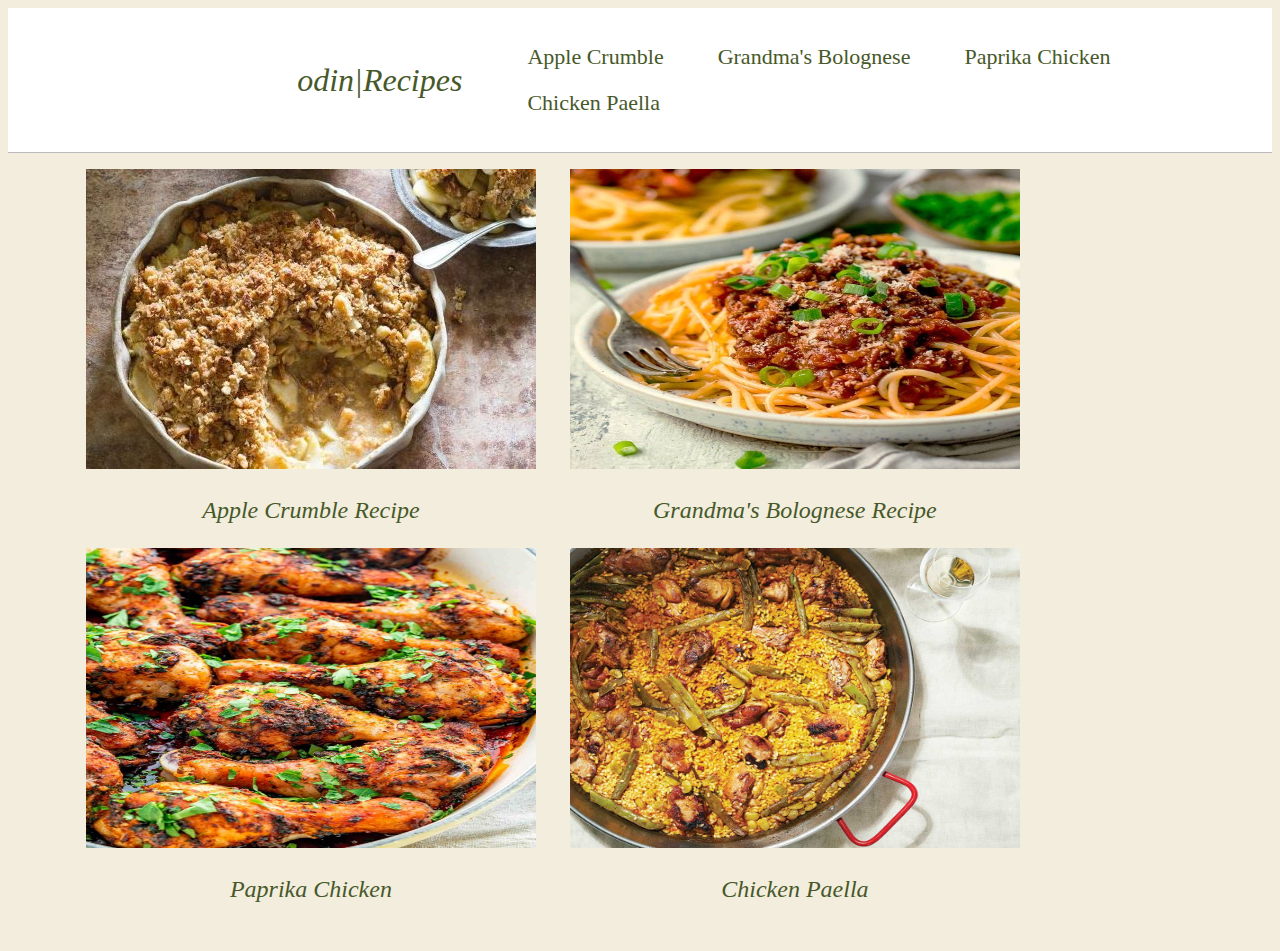
<file: index.html>
<!DOCTYPE html>
<html lang = "en">
    <head>
        <meta charset = "utf-8">
        <meta name="viewport" width="width=device-width, initial-scale=1.0">
        <link rel="stylesheet" href="index_styles.css">
        <link rel="icon" href="./images/logo.png" type="images/png">
        <title>Odin Recipes</title>
    </head>
    <body>
        <nav>
            <div class="home_container">
                <a class="home" href="./index.html">odin|Recipes</a>
            </div>
            <div class="menu_container">
                <ul>
                    <li><a class="menu" href="./recipes/apple_crumble.html">Apple Crumble</a></li>
                    <li><a class="menu" href="./recipes/bolognese.html">Grandma's Bolognese</a></li>
                    <li><a class="menu" href="./recipes/paprika_chicken.html">Paprika Chicken</a></li>
                    <li><a class="menu" href="./recipes/chicken_paella.html">Chicken Paella</a></li>
                </ul>
            </div>
        </nav>
        <div class="image_container">
            <ul>
                <li>
                    <a href="recipes/apple_crumble.html"><img src="./images/apple-crumble.jpg" alt="apple crumble" width=450 height=300></a>
                    <p>Apple Crumble Recipe</p> 
                </li>
                <li>
                    <a href="recipes/bolognese.html"><img src="./images/bolognese.jpeg" alt="Grandma's Bolognese" width=450 height=300></a>
                    <p>Grandma's Bolognese Recipe</p> 
                </li>
                <li>
                    <a href="recipes/paprika_chicken.html"><img src="./images/paprika-chicken.jpg" alt="Paprika Chicken" width=450 height=300></a>
                    <p>Paprika Chicken</p>
                </li>
                <li>
                    <a href="recipes/chicken_paella.html"><img src="./images/chicken-paella.jpg" alt="Chicken Paella" width=450 height=300></a>
                    <p>Chicken Paella</p>
                </li>
            </ul>
        </div>
    </body>
</html>
</file>
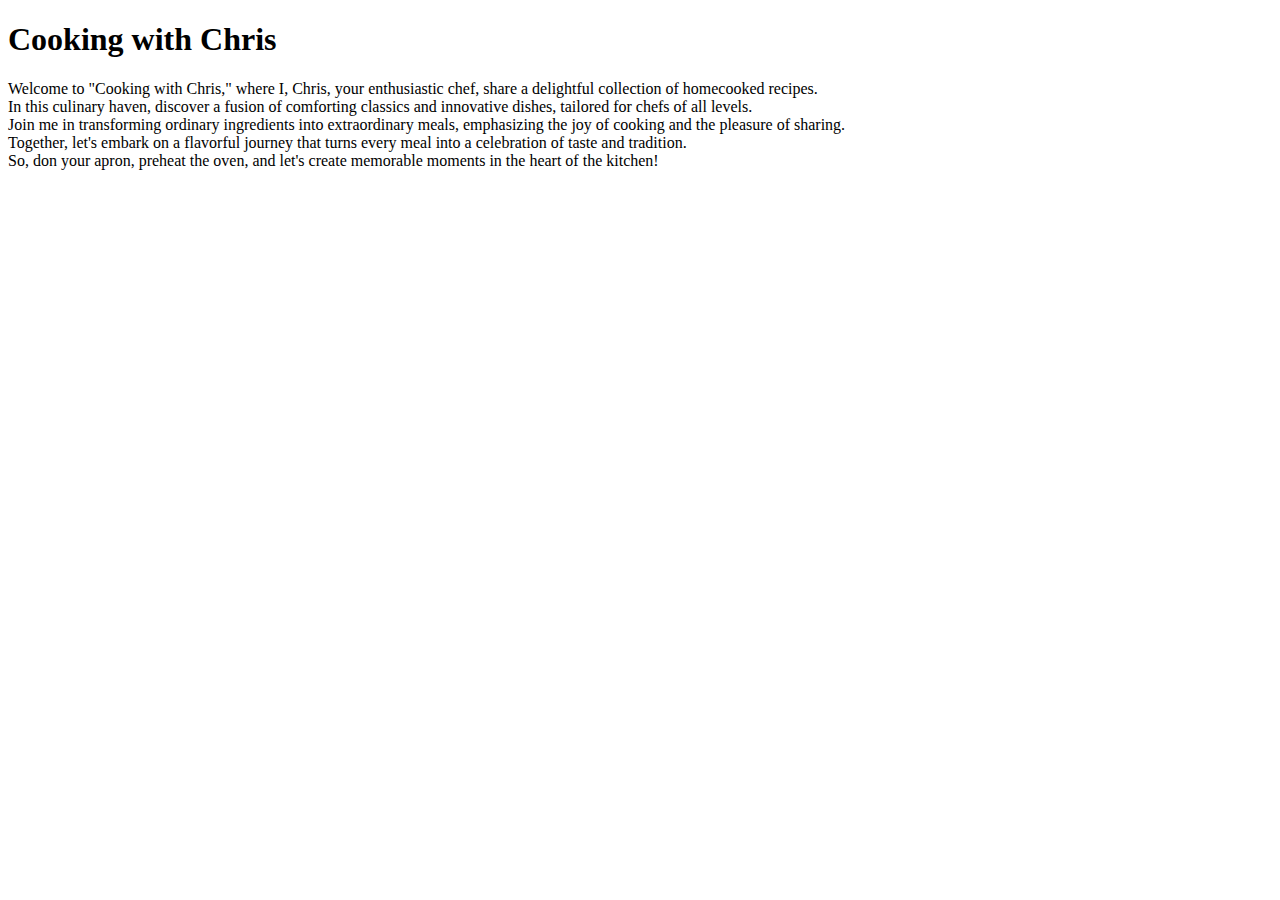
<file: pages/about.html>
<!DOCTYPE html>
<html lang = "en">
    <head>
        <meta charset = "utf-8">
        <title>Cooking with Chris</title>
    </head>
    
    <body>
        <h1>Cooking with Chris</h1>
        <p>Welcome to "Cooking with Chris," where I, Chris, your enthusiastic chef, share a delightful collection of homecooked recipes.<br>
        In this culinary haven, discover a fusion of comforting classics and innovative dishes, tailored for chefs of all levels. <br>
        Join me in transforming ordinary ingredients into extraordinary meals, emphasizing the joy of cooking and the pleasure of sharing. <br>
        Together, let's embark on a flavorful journey that turns every meal into a celebration of taste and tradition. <br>
        So, don your apron, preheat the oven, and let's create memorable moments in the heart of the kitchen!
        </p>
    </body>
</html>
</file>
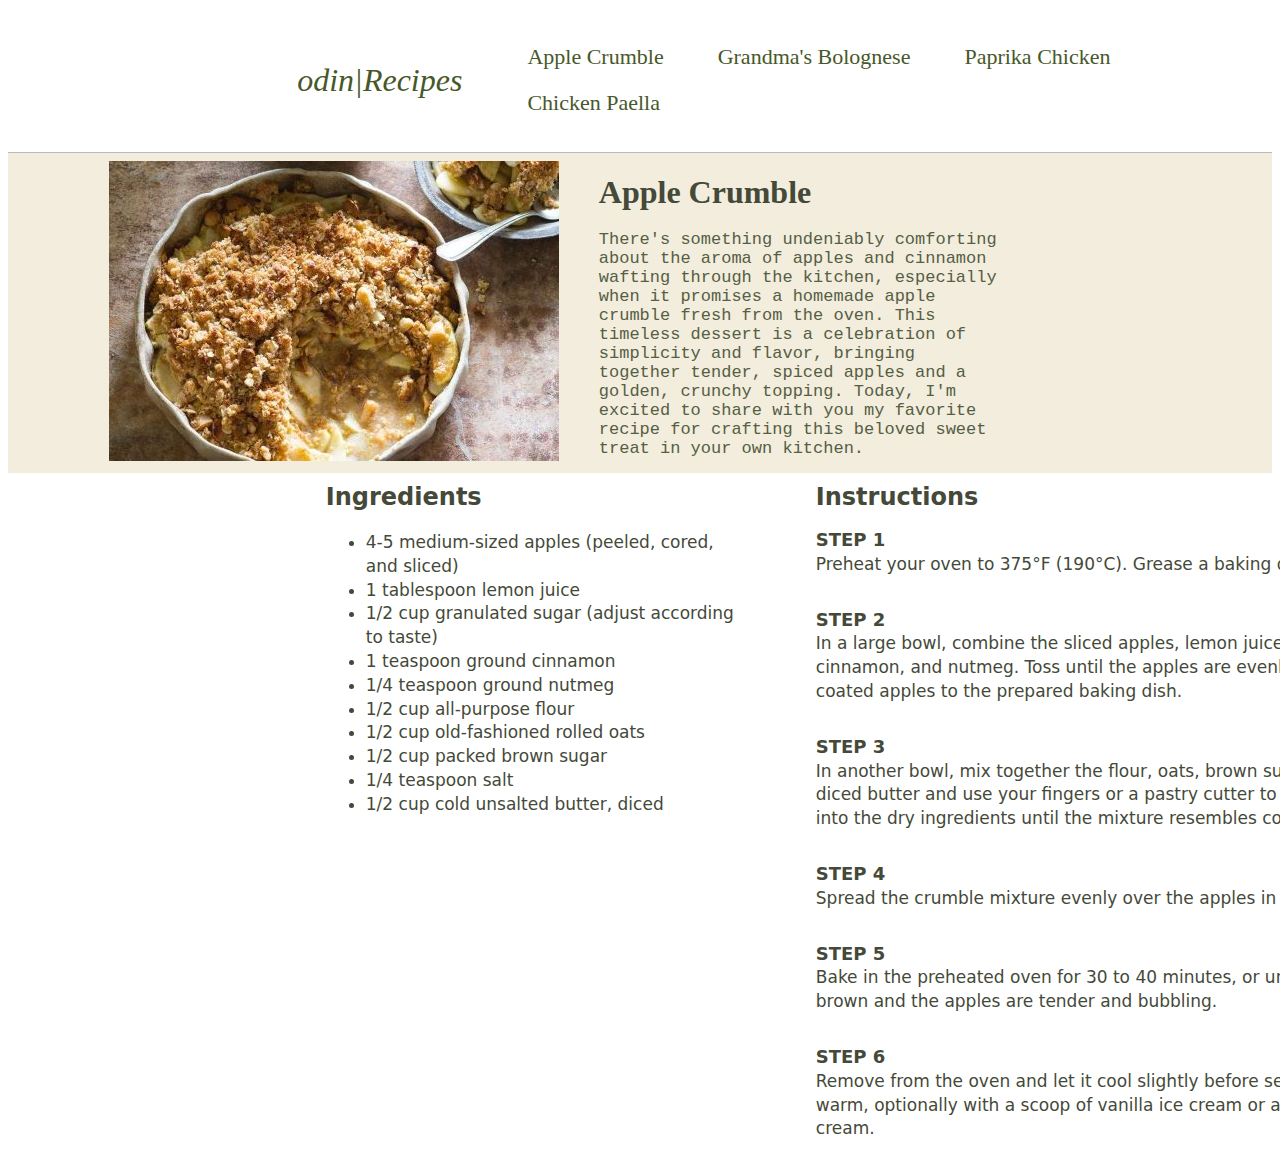
<file: recipes/apple_crumble.html>
<!DOCTYPE html>
<html lang="en">
    <head>
        <meta charset="utf-8">
        <meta name="viewport" content="width=device-width, initial-scale=1.0">
        <link rel="stylesheet" href="styles.css">
        <link rel="icon" href="../images/logo.png" type="image/png">
        <title>Odin Recipes</title>
    </head>
    <body>
        <nav>
            <div class="home_container">
                <a class="home" href="../index.html">odin|Recipes</a>
            </div>
            <div class="menu_container">
                <ul>
                    <li><a class="menu" href="../recipes/apple_crumble.html">Apple Crumble</a></li>
                    <li><a class="menu" href="../recipes/bolognese.html">Grandma's Bolognese</a></li>
                    <li><a class="menu" href="../recipes/paprika_chicken.html">Paprika Chicken</a></li>
                    <li><a class="menu" href="../recipes/chicken_paella.html">Chicken Paella</a></li>
                </ul>
            </div>
        </nav>
        <div class="description_container">
            <div class="image_container">
                <img src="../images/apple-crumble.jpg" alt="apple crumble" width=450>
            </div>    
            <div class="title_container">
                <h1 class="title">Apple Crumble</h1>
                <p class="description">
                    There's something undeniably comforting about the aroma of apples and cinnamon wafting through the kitchen, especially when it promises a
                    homemade apple crumble fresh from the oven. This timeless dessert is a celebration of simplicity and flavor, bringing together tender, spiced
                    apples and a golden, crunchy topping. Today, I'm excited to share with you my favorite recipe for crafting this beloved sweet treat in your own kitchen.
                </p>
            </div>
        </div>
        <div class="content_container">
            <div class="ingredients">
                <h3>Ingredients</h3>
                <ul>
                    <li>4-5 medium-sized apples (peeled, cored, and sliced)</li>
                    <li>1 tablespoon lemon juice</li>
                    <li>1/2 cup granulated sugar (adjust according to taste)</li>
                    <li>1 teaspoon ground cinnamon</li>
                    <li>1/4 teaspoon ground nutmeg</li>
                    <li>1/2 cup all-purpose flour</li>
                    <li>1/2 cup old-fashioned rolled oats</li>
                    <li>1/2 cup packed brown sugar</li>
                    <li>1/4 teaspoon salt</li>
                    <li>1/2 cup cold unsalted butter, diced</li>
                </ul>
            </div>
            <div class="instructions">
                <h3>Instructions</h3>
                <ol>
                    <li><strong>STEP 1</strong><br>
                        Preheat your oven to 375°F (190°C). Grease a baking dish.
                    </li>
                    <li><strong>STEP 2</strong><br>
                        In a large bowl, combine the sliced apples, lemon juice, granulated sugar, cinnamon, and nutmeg. Toss until the apples are evenly coated.
                        Transfer the coated apples to the prepared baking dish.
                    </li>
                    <li><strong>STEP 3</strong><br>
                        In another bowl, mix together the flour, oats, brown sugar, and salt. Add the diced butter and use your fingers or a pastry cutter to 
                        incorporate the butter into the dry ingredients until the mixture resembles coarse crumbs.
                    </li>
                    <li><strong>STEP 4</strong><br>
                        Spread the crumble mixture evenly over the apples in the baking dish.
                    </li>
                    <li><strong>STEP 5</strong><br>
                        Bake in the preheated oven for 30 to 40 minutes, or until the topping is golden brown and the apples are tender and bubbling.
                    </li>
                    <li><strong>STEP 6</strong><br>
                        Remove from the oven and let it cool slightly before serving. You can enjoy it warm, optionally with a scoop of vanilla ice cream or a
                        dollop of whipped cream.
                    </li>
                </ol>
            </div>
        </div>
    </body>
</html>
</file>
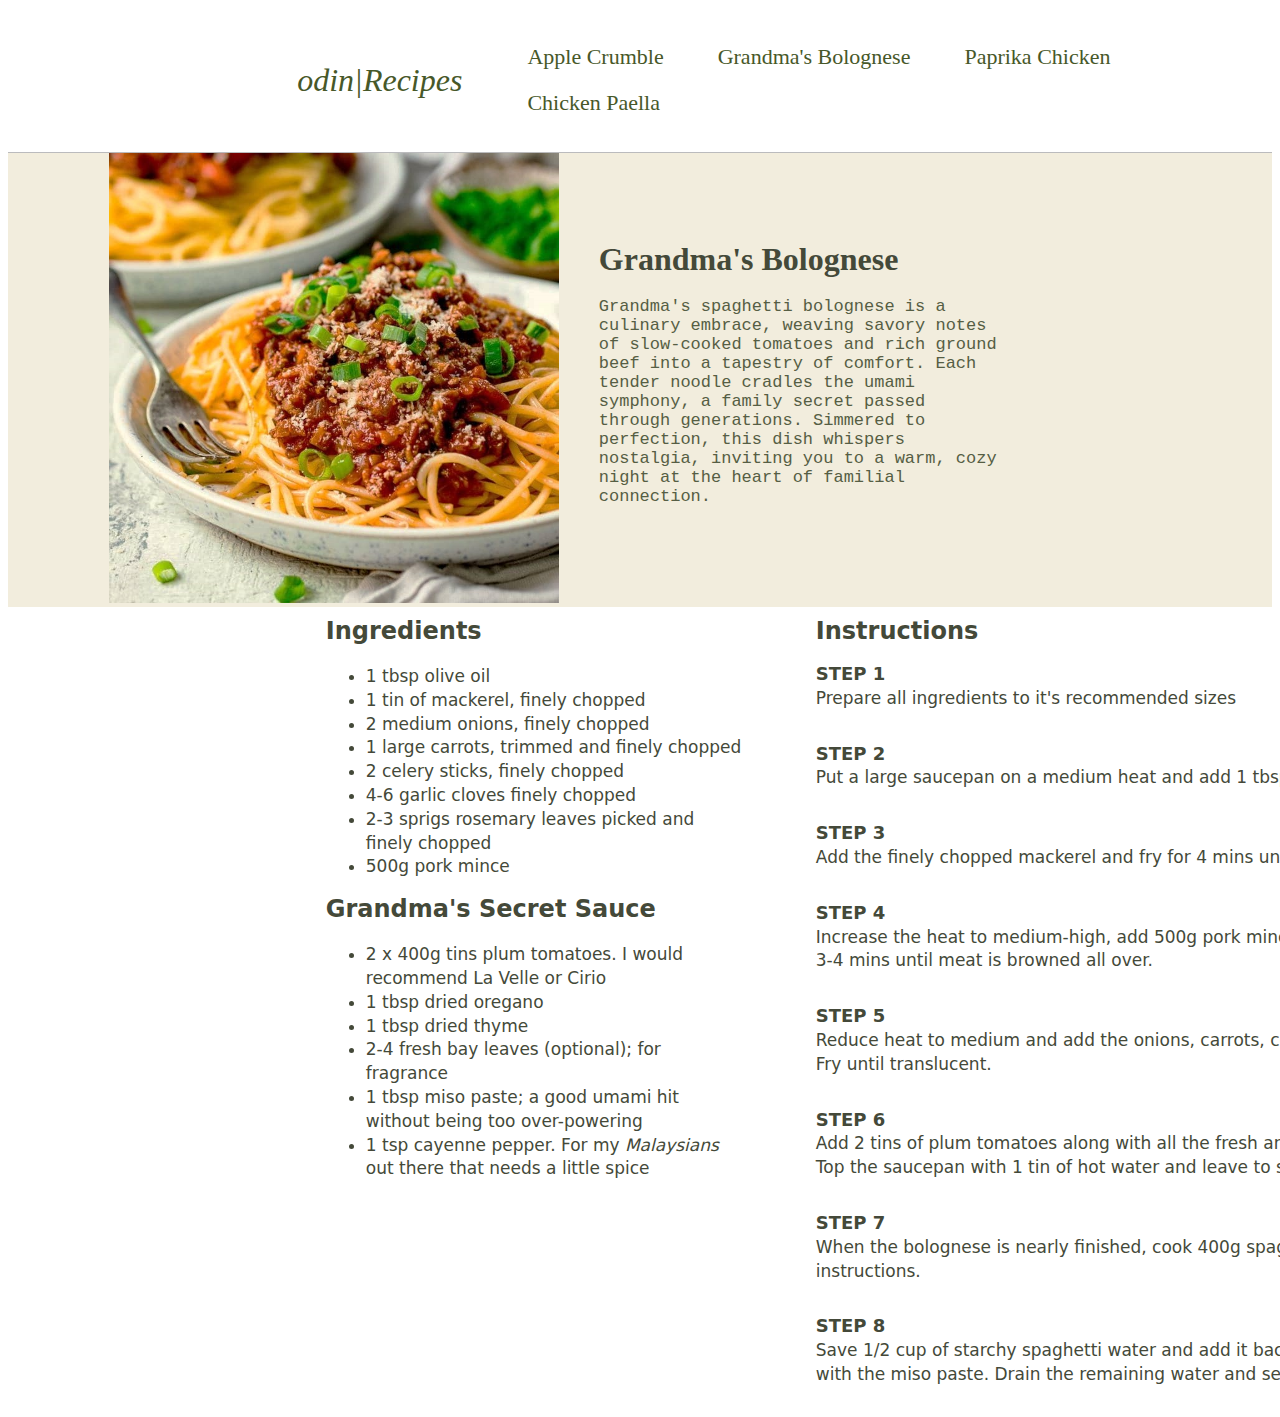
<file: recipes/bolognese.html>
<!DOCTYPE html>
<html lang="en">
    <head>
        <meta charset="utf-8">
        <meta name="viewport" content="width=device-width, initial-scale=1.0">
        <link rel="stylesheet" href="styles.css">
        <link rel="icon" href="../images/logo.png" type="image/png">
        <title>Odin Recipes</title>
    </head>
    <body>
        <nav>
            <div class="home_container">
                <a class="home" href="../index.html">odin|Recipes</a>
            </div>
            <div class="menu_container">
                <ul>
                    <li><a class="menu" href="../recipes/apple_crumble.html">Apple Crumble</a></li>
                    <li><a class="menu" href="../recipes/bolognese.html">Grandma's Bolognese</a></li>
                    <li><a class="menu" href="../recipes/paprika_chicken.html">Paprika Chicken</a></li>
                    <li><a class="menu" href="../recipes/chicken_paella.html">Chicken Paella</a></li>
                </ul>
            </div>
        </nav>
        <div class="description_container">
            <div class="image_container">
                <img src="../images/bolognese.jpeg" alt="Grandma's Spaghetti Bolognese" width=450>
            </div>
            <div class="title_container">
                <h1 class="title">Grandma's Bolognese</h1>
                <p class="description">
                Grandma's spaghetti bolognese is a culinary embrace, weaving savory notes of slow-cooked tomatoes and rich ground beef into a
                tapestry of comfort. Each tender noodle cradles the umami symphony, a family secret passed through generations. Simmered to perfection,
                this dish whispers nostalgia, inviting you to a warm, cozy night at the heart of familial connection.
                </p>
            </div>
        </div>
        <div class="content_container">
            <div class="ingredients">
                <h3>Ingredients</h3>
                <ul>
                    <li>1 tbsp olive oil</li>
                    <li>1 tin of mackerel, finely chopped</li>
                    <li>2 medium onions, finely chopped</li>
                    <li>1 large carrots, trimmed and finely chopped</li>
                    <li>2 celery sticks, finely chopped</li>
                    <li>4-6 garlic cloves finely chopped</li>
                    <li>2-3 sprigs rosemary leaves picked and finely chopped</li>
                    <li>500g pork mince</li>
                </ul>
                <h3>Grandma's Secret Sauce</h3> 
                <ul>
                    <li>2 x 400g tins plum tomatoes. I would recommend La Velle or Cirio</li>
                    <li>1 tbsp dried oregano</li>
                    <li>1 tbsp dried thyme</li>
                    <li>2-4 fresh bay leaves (optional); for fragrance</li>
                    <li>1 tbsp miso paste; a good umami hit without being too over-powering</li>
                    <li>1 tsp cayenne pepper. For my <em>Malaysians</em> out there that needs a little spice</li>
                </ul>
            </div>
            <div class="instructions">
                <h3>Instructions</h3>
                <ol>
                    <li><strong>STEP 1</strong><br>
                        Prepare all ingredients to it's recommended sizes
                    </li>
                    <li><strong>STEP 2</strong><br>
                        Put a large saucepan on a medium heat and add 1 tbsp olive oil.
                    </li>
                    <li><strong>STEP 3</strong><br>
                        Add the finely chopped mackerel and fry for 4 mins until fragrant.
                    </li>
                    <li><strong>STEP 4</strong><br>
                        Increase the heat to medium-high, add 500g pork mince and cook stirring for 3-4 mins
                        until meat is browned all over.
                    </li>
                    <li><strong>STEP 5</strong><br>
                        Reduce heat to medium and add the onions, carrots, celery stick, garlic cloves.
                        Fry until translucent.
                    </li>
                    <li><strong>STEP 6</strong><br>
                        Add 2 tins of plum tomatoes along with all the fresh and dry herbs &amp; spices. Top the saucepan
                        with 1 tin of hot water and leave to simmer.
                    </li>
                    <li><strong>STEP 7</strong><br>
                        When the bolognese is nearly finished, cook 400g spaghetti following the pack instructions.
                    </li>
                    <li><strong>STEP 8</strong><br>
                        Save 1/2 cup of starchy spaghetti water and add it back to the sauce along with the miso paste.
                        Drain the remaining water and serve with the sauce.
                    </li>
                </ol>
            </div>
        </div>
    </body>
</html>
</file>
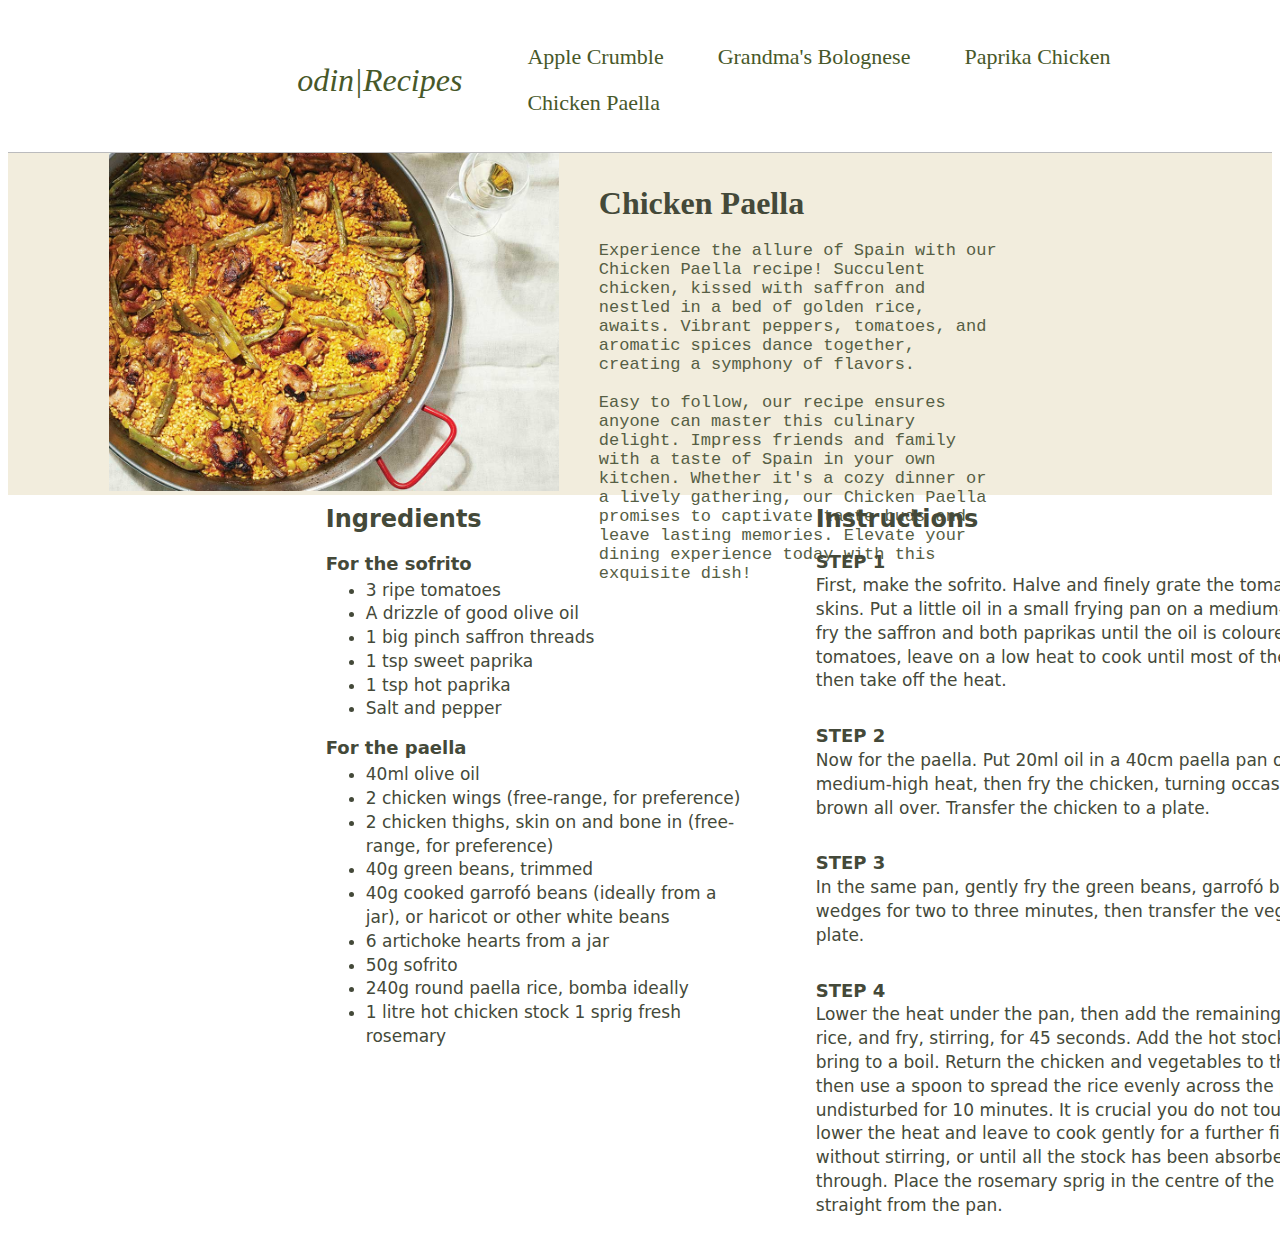
<file: recipes/chicken_paella.html>
<!DOCTYPE html>
<html lang="en">
    <head>
        <meta charset="utf-8">
        <meta name="viewport" content="width=device-width, initial-scale=1.0">
        <link rel="stylesheet" href="styles.css">
        <link rel="icon" href="../images/logo.png" type="image/png">
        <title>Odin Recipes</title>
    </head>
    <body>
        <nav>
            <div class="home_container">
                <a class="home" href="../index.html">odin|Recipes</a>
            </div>
            <div class="menu_container">
                <ul>
                    <li><a class="menu" href="../recipes/apple_crumble.html">Apple Crumble</a></li>
                    <li><a class="menu" href="../recipes/bolognese.html">Grandma's Bolognese</a></li>
                    <li><a class="menu" href="../recipes/paprika_chicken.html">Paprika Chicken</a></li>
                    <li><a class="menu" href="../recipes/chicken_paella.html">Chicken Paella</a></li>
                </ul>
            </div>
        </nav>
        <div class="description_container">
            <div class="image_container">
                <img src="../images/chicken-paella.jpg" alt="chicken paella" width=450>
            </div>
            <div class="title_container">
                <h1 class="title">Chicken Paella</h1>
                <p class="description">
                    Experience the allure of Spain with our Chicken Paella recipe! Succulent chicken, kissed with saffron and nestled in a
                    bed of golden rice, awaits. Vibrant peppers, tomatoes, and aromatic spices dance together, creating a symphony of flavors.<br><br>
                    Easy to follow, our recipe ensures anyone can master this culinary delight. Impress friends and family with a taste of Spain
                    in your own kitchen. Whether it's a cozy dinner or a lively gathering, our Chicken Paella promises to captivate taste buds and
                    leave lasting memories. Elevate your dining experience today with this exquisite dish!
                </p>
            </div>
        </div>
        <div class="content_container">
            <div class="ingredients">
                <h3>Ingredients</h3>
                <strong>For the sofrito</strong>
                <ul>
                    <li>3 ripe tomatoes</li>
                    <li>A drizzle of good olive oil</li>
                    <li>1 big pinch saffron threads</li>
                    <li>1 tsp sweet paprika</li>
                    <li>1 tsp hot paprika</li>
                    <li>Salt and pepper</li>
                </ul>
                <strong>For the paella</strong>
                <ul>
                    <li>40ml olive oil</li>
                    <li>2 chicken wings (free-range, for preference)</li>
                    <li>2 chicken thighs, skin on and bone in (free-range, for preference)</li>
                    <li>40g green beans, trimmed</li>
                    <li>40g cooked garrofó beans (ideally from a jar), or haricot or other white beans</li>
                    <li>6 artichoke hearts from a jar</li>
                    <li>50g sofrito</li>
                    <li>240g round paella rice, bomba ideally</li>
                    <li>1 litre hot chicken stock 1 sprig fresh rosemary</li>
                </ul>
            </div>
            <div class="instructions">
                <h3>Instructions</h3>
                <ol>
                    <li><strong>STEP 1</strong><br>
                    First, make the sofrito. Halve and finely grate the tomatoes, discarding the skins. Put a little oil in a small frying pan on a
                    medium-low heat, then gently fry the saffron and both paprikas until the oil is coloured. Add the grated tomatoes, leave on a
                    low heat to cook until most of the liquid has evaporated, then take off the heat.
                    </li>
                    <li><strong>STEP 2</strong><br>
                        Now for the paella. Put 20ml oil in a 40cm paella pan or frying pan on a medium-high heat, then fry the chicken, turning
                        occasionally, until golden brown all over. Transfer the chicken to a plate.
                    </li>
                    <li><strong>STEP 3</strong><br>
                        In the same pan, gently fry the green beans, garrofó beans and artichoke wedges for two to three minutes, then transfer
                        the vegetables to another plate.
                    </li>
                    <li><strong>STEP 4</strong><br>
                        Lower the heat under the pan, then add the remaining oil, the sofrito and the rice, and fry, stirring, for 45 seconds.
                        Add the hot stock, turn up the heat and bring to a boil. Return the chicken and vegetables to the pan, stir them in,
                        then use a spoon to spread the rice evenly across the pan. Leave to cook undisturbed for 10 minutes. It is crucial you
                        do not touch or stir the rice, then lower the heat and leave to cook gently for a further five minutes, again without
                        stirring, or until all the stock has been absorbed and the rice is cooked through. Place the rosemary sprig in the centre
                        of the paella and serve straight from the pan.
                    </li>
                </ol>
            </div>
        </div>
    </body>
</html>
</file>
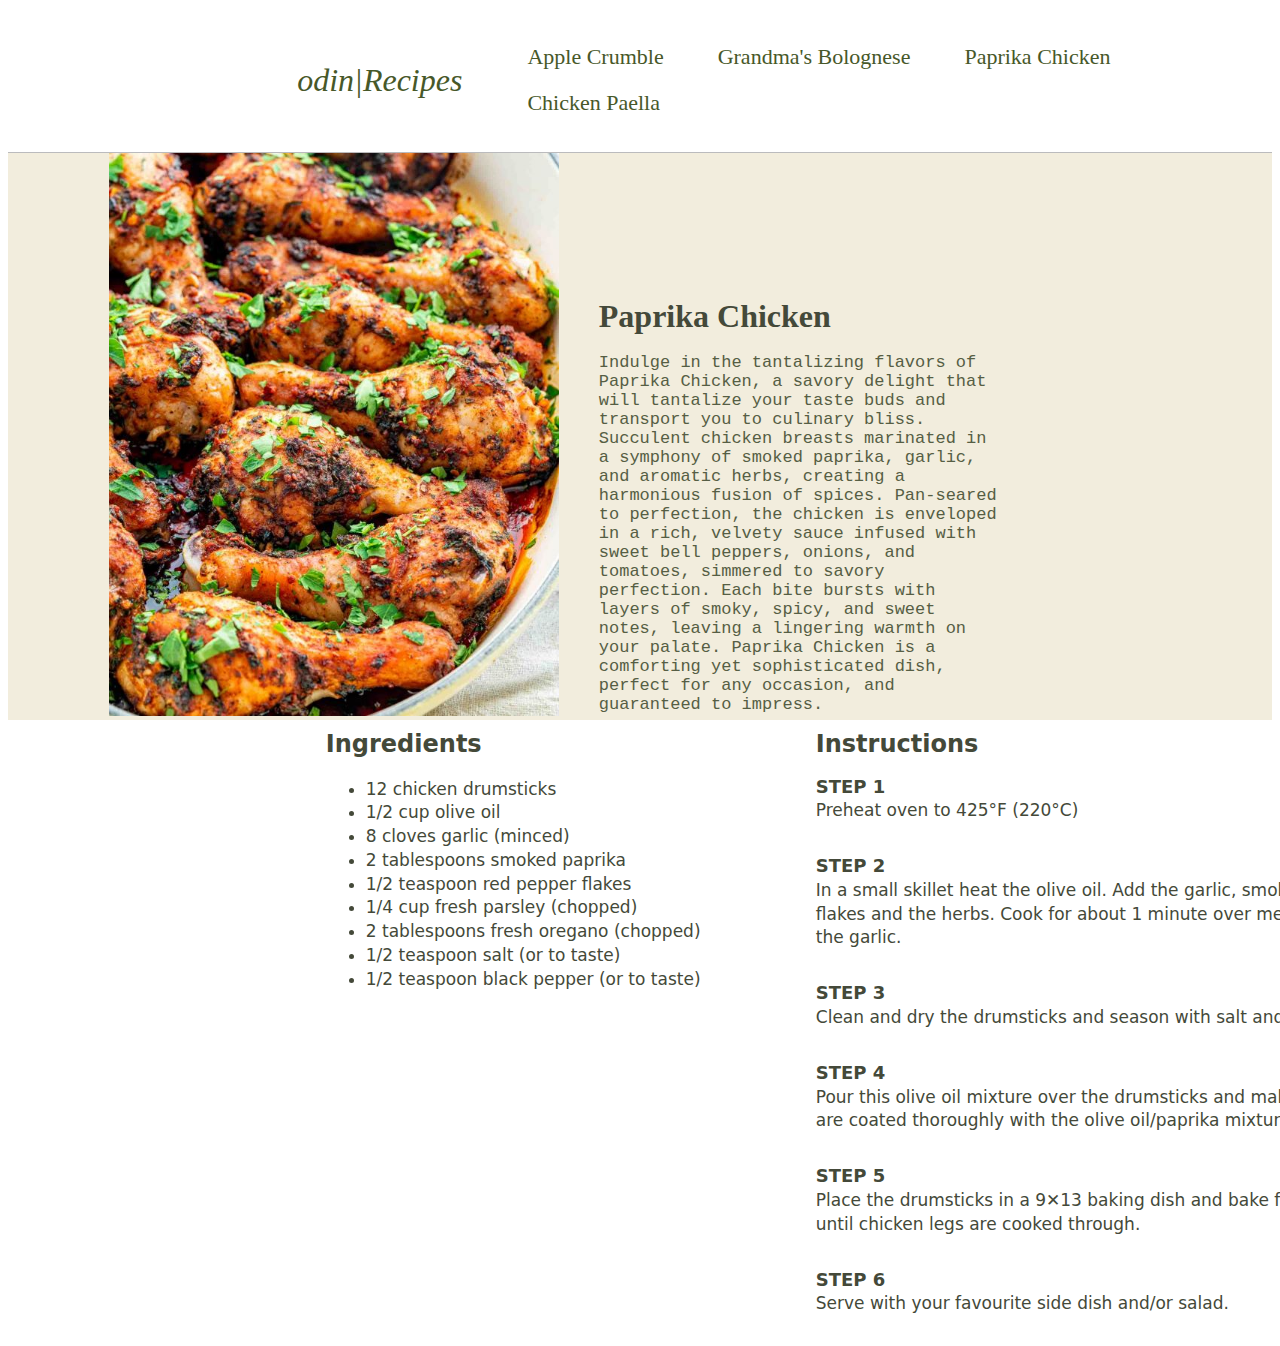
<file: recipes/paprika_chicken.html>
<!DOCTYPE html>
<html lang="en">
    <head>
        <meta charset="utf-8">
        <meta name="viewport" content="width=device-width, initial-scale=1.0">
        <link rel="stylesheet" href="styles.css">
        <link rel="icon" href="../images/logo.png" type="image/png">
        <title>Odin Recipes</title>
    </head>
    <body>
        <nav>
            <div class="home_container">
                <a class="home" href="../index.html">odin|Recipes</a>
            </div>
            <div class="menu_container">
                <ul>
                    <li><a class="menu" href="../recipes/apple_crumble.html">Apple Crumble</a></li>
                    <li><a class="menu" href="../recipes/bolognese.html">Grandma's Bolognese</a></li>
                    <li><a class="menu" href="../recipes/paprika_chicken.html">Paprika Chicken</a></li>
                    <li><a class="menu" href="../recipes/chicken_paella.html">Chicken Paella</a></li>
                </ul>
            </div>
        </nav>
        <div class="description_container">
            <div class="image_container">
                <img src="../images/paprika-chicken.jpg" alt="paprika chicken" width=450>
            </div>
            <div class="title_container">
                <h1 class="title">Paprika Chicken</h1>
                <p class="description">
                    Indulge in the tantalizing flavors of Paprika Chicken, a savory delight that will tantalize your taste buds and 
                    transport you to culinary bliss. Succulent chicken breasts marinated in a symphony of smoked paprika, garlic, and 
                    aromatic herbs, creating a harmonious fusion of spices. Pan-seared to perfection, the chicken is enveloped in a rich, 
                    velvety sauce infused with sweet bell peppers, onions, and tomatoes, simmered to savory perfection. Each bite bursts 
                    with layers of smoky, spicy, and sweet notes, leaving a lingering warmth on your palate. Paprika Chicken is a comforting 
                    yet sophisticated dish, perfect for any occasion, and guaranteed to impress.
                </p>
            </div>
        </div>
        <div class="content_container">
            <div class="ingredients">
                <h3>Ingredients</h3>
                <ul>
                    <li>12 chicken drumsticks</li>
                    <li>1/2 cup olive oil</li>
                    <li>8 cloves garlic (minced)</li>
                    <li>2 tablespoons smoked paprika</li>
                    <li>1/2 teaspoon red pepper flakes</li>
                    <li>1/4 cup fresh parsley (chopped)</li>
                    <li>2 tablespoons fresh oregano (chopped)</li>
                    <li>1/2 teaspoon salt (or to taste)</li>
                    <li>1/2 teaspoon black pepper (or to taste)</li>
                </ul>
            </div>
            <div class="instructions">
                <h3>Instructions</h3>
                <ol>
                    <li><strong>STEP 1</strong><br>
                        Preheat oven to 425°F (220°C)
                    </li>
                    <li><strong>STEP 2</strong><br>
                        In a small skillet heat the olive oil. Add the garlic, smoked paprika, red pepper flakes and the herbs. Cook for
                        about 1 minute over medium heat, do not burn the garlic.
                    </li>
                    <li><strong>STEP 3</strong><br>
                        Clean and dry the drumsticks and season with salt and pepper.
                    </li>
                    <li><strong>STEP 4</strong><br>
                        Pour this olive oil mixture over the drumsticks and make sure the drumsticks are coated thoroughly with the olive
                        oil/paprika mixture.
                    </li>
                    <li><strong>STEP 5</strong><br>
                        Place the drumsticks in a 9&#x2715;13 baking dish and bake for about 45 minutes or until chicken legs are cooked through.
                    </li>
                    <li><strong>STEP 6</strong><br>
                        Serve with your favourite side dish and/or salad.
                    </li>
                </ol>
            </div>
        </div>
    </body>
</html>
</file>
<file: index_styles.css>
nav {
    padding: 10px 40px;
    display: flex;
    justify-content: center;
    align-items: center;
    border-bottom: solid;
    border-width: 0.5px;
    border-color: rgba(85, 86, 91, 0.4);
    background-color: white;
}

.home_container {
    width: 35%;
    text-align: right;
}

.home {
    font-size: 32px;
    font-style: oblique;
    color: rgb(71, 88, 41);
    text-decoration: none;
}

.menu_container {
    width: 65%;
}

nav ul li {
    display: inline-block;
    list-style: none;
    margin: 0 15px;
    padding: 10px;
}

nav div ul li a{
    text-decoration: none;
    font-size: 22px;
    color: rgb(71, 88, 41);
}

.image_container {
    display: flex;
    margin: 0 3%;
}

.image_container ul li {
    display: inline-block;
    list-style: none;
    margin-right: 30px;
}

.image_container li p {
    font-size: 24px;
    text-align: center;
    font-style: oblique;
    color: rgb(71, 88, 41)
}

body {
    background-color: rgba(239, 232, 213, 0.8);
}
</file>
<file: recipes/styles.css>
nav {
    padding: 10px 40px;
    display: flex;
    align-items: center;
    justify-content: space-evenly;
    border-bottom: solid;
    border-width: 0.5px;
    border-color: rgba(85, 86, 91, 0.4);
}

.home_container {
    width: 35%;
    text-align: right;
}

.home {
    font-size: 32px;
    font-style: oblique;
    color: rgb(71, 88, 41);
    text-decoration: none;
}

.menu_container {
    width: 65%;
}

nav ul li {
    display: inline-block;
    list-style: none;
    margin: 0 15px;
    padding: 10px;
}

nav div ul li a{
    text-decoration: none;
    font-size: 22px;
    color: rgb(71, 88, 41);
}

.description_container {
    display: flex;
    align-items: center;
    justify-content: space-evenly;
    background-color: rgba(239, 232, 213, 0.8);
}

.image_container {
    width: 45%;
    text-align: right;
    margin-right: 40px; 
}

.title_container {
    width: 55%;
    height: 320px;
    text-align: left;
    position: relative;
}

.title {
    font-family: Georgia;
    color: #444939;
    position: absolute;
    top: 0;
}

.description {
    position: absolute;
    top: 60px;
    font-family: monospace;
    font-size: 17px;
    color: #565e44;
    width: 60%;
}

.content_container {
    display: flex;
    align-items: center;
    justify-content: center;
    position: relative;
    margin: 0 20% 0 20%;
    padding: 0 50px;
}

.ingredients {
    position: absolute;
    top: 0;
    left: 65px;
    width: 450px;
    font-family: system-ui;
    color: #444939;
}

.ingredients h3 {
    font-size: 24px;
    margin: 10px 0 20px 0;
}

.ingredients ul li {
    line-height: 1.4;
    font-size: 17px;
    margin-right: 30px;
}

.ingredients ul {
    margin-top: 5px;
}

.ingredients strong {
    font-size: 18px;
}

.instructions {
    position: absolute;
    top: 0;
    left: 530px;
    width: 700px;
    font-family: system-ui;
    color: #444939;
}

.instructions ol {
    padding: 0 0 0 25px;
}

.instructions ol li {
    list-style: none;
    margin-bottom: 30px;    
    line-height: 1.4;
    font-size: 17px;
}

.instructions h3 {
    margin: 10px 25px;
    font-size: 24px;
}

.instructions strong {
    font-size: 18px;
}
</file>
